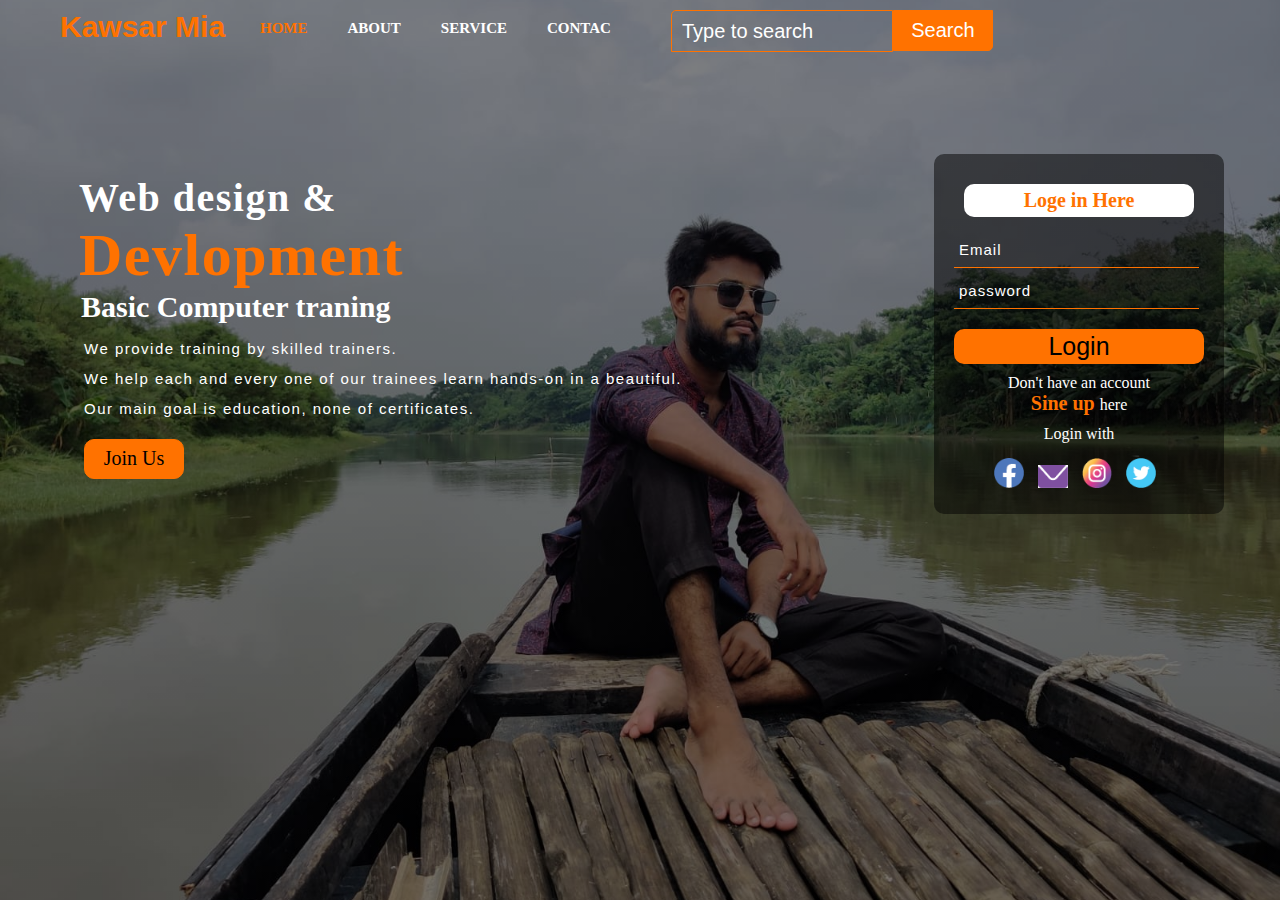
<file: index.html>
<!DOCTYPE html>
<html lang="en">
  <head>
    <meta charset="UTF-8" />
    <meta name="viewport" content="width=device-width, initial-scale=1.0" />
    <title>Kawsar-info</title>
    <link rel="stylesheet" href="stye.css" />
  </head>
  <body>
    <div class="main">
      <div class="navbar">
        <div class="icon">
          <h2 class="logo">
            Kawsar Mia
          </h2>
        </div>
        <div class="menu">
          <ul>
            <li class="home"><a href="#">HOME</a></li>
            <li><a href="about.html">ABOUT</a></li>
            <li><a href="service.html">SERVICE</a></li>
            <li><a href="contac.html">CONTAC</a></li>
          </ul>
        </div>
        <div class="search">
          <input class="srch" type="text" placeholder="Type to search" />
          <a href="#"><button class="btn">Search</button></a>
        </div>
      </div>
      <div class="container">
        <h1>Web design & <br /><span>Devlopment</span><br /></h1>
        <h2>Basic Computer traning</h2>
        <p class="pera">
          We provide training by skilled trainers. <br>
          We help each and every one of our trainees learn hands-on in a beautiful. <br>Our main goal is education, none of certificates.
        </p>
        <button class="join">
          <a href="">
            Join Us
          </a>
        </button>
        <div class="form">
          <h2>
            <p>Loge in Here</p>
          </h2>
          <input type="email" name="" id="" placeholder="Email" />
          <input type="password" name="" id="" placeholder="password" /><br />
          <button class="lnbtn"><a href="">Login</a></button>
          <p class="link">
            Don't have an account <br />
            <a href="#"> Sine up </a> here
          </p>
          <p class="lw">Login with</p>
          <div class="icon">
            <div class="ilogo">
              <a href="#"><img src="icon/facebook.png" alt="facebook"/></a>
              <a href="#"><img src="icon/gmail.png" alt="facebook"/></a>
              <a href="#"><img src="icon/instagram.png" alt="facebook"/></a>
              <a href="#"><img src="icon/twetar.png" alt="facebook"/></a>
            </div>
          </div>
        </div>
      </div>
    </div>
  </body>
</html>
</file>
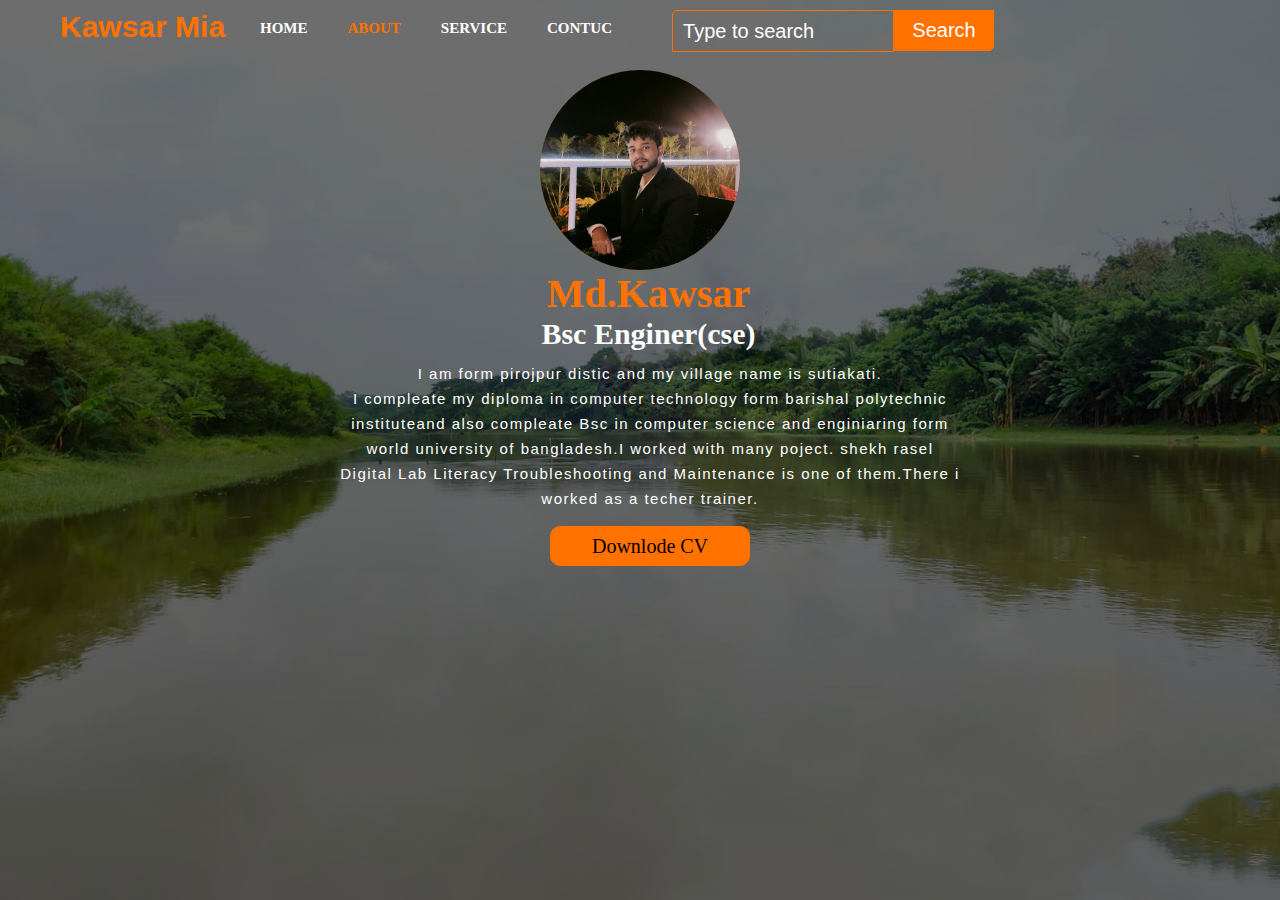
<file: about.html>
<!DOCTYPE html>
<html lang="en">
  <head>
    <meta charset="UTF-8" />
    <meta name="viewport" content="width=device-width, initial-scale=1.0" />
    <title>about</title>
    <link rel="stylesheet" href="stye_about.css" />
  </head>
  <body>
    <div class="main">
      <div class="navbar">
        <div class="icon">
          <h2 class="logo">
            Kawsar Mia
          </h2>
        </div>
        <div class="menu">
          <ul>
            <li><a href="index.html">HOME </a></li>
            <li class="about"><a href="#">ABOUT</a></li>
            <li><a href="service.html">SERVICE</a></li>
            <li><a href="contac.html">CONTUC</a></li>
          </ul>
        </div>
        <div class="search">
          <input class="srch" type="text" placeholder="Type to search" />
          <a href="#"><button class="btn">Search</button></a>
        </div>
      </div>
      <div class="container">
        <div class="info">
            <div class="img">
                <img src="img/1700483772170.jpg" alt="Profile pic">
            </div>
          <h2><span>Md.Kawsar</span><br> Bsc Enginer(cse)</h2>
          <p class="pera">
            I am form pirojpur distic and my village name is sutiakati. <br />I compleate my diploma in computer technology form barishal polytechnic instituteand also compleate Bsc in computer science and enginiaring form world university of bangladesh.I worked with many poject. shekh rasel Digital Lab Literacy Troubleshooting and Maintenance is one of them.There i worked as a techer trainer.
          </p>
          <button class="downlode">
            <a href="img/MD.Kawsar CV...-1.pdf" target="_blank">
              Downlode  CV
            </a>
          </button>
        </div>
      </div>
    </div>
  </body>
</html>
</file>
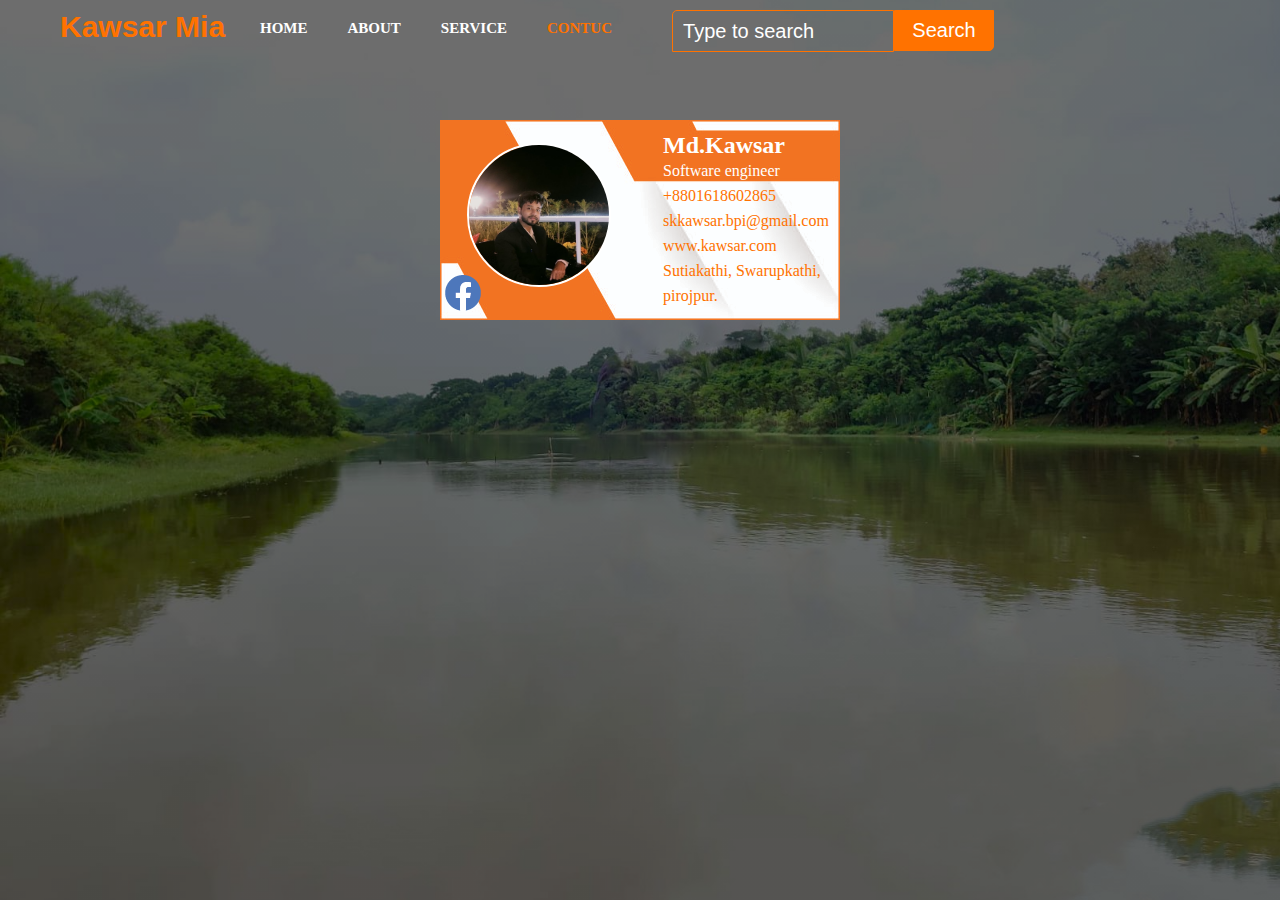
<file: contac.html>
<!DOCTYPE html>
<html lang="en">
  <head>
    <meta charset="UTF-8" />
    <meta name="viewport" content="width=device-width, initial-scale=1.0" />
    <title>about</title>
    <link rel="stylesheet" href="stye_contac.css" />
  </head>
  <body>
    <div class="main">
      <div class="navbar">
        <div class="icon">
          <h2 class="logo">
            Kawsar Mia
          </h2>
        </div>
        <div class="menu">
          <ul>
            <li><a href="index.html">HOME </a></li>
            <li><a href="about.html">ABOUT</a></li>
            <li><a href="service.html">SERVICE</a></li>
            <li class="contac"><a href="#">CONTUC</a></li>
          </ul>
        </div>
        <div class="search">
          <input class="srch" type="text" placeholder="Type to search" />
          <a href="#"><button class="btn">Search</button></a>
        </div>
      </div>
      <div class="container">
        <div class="contuc">
          
          <table class="info">
            <tr>
              <td>
                <div class="infimg">
                  <img src="img/1700483772171.jpg" alt="" width="200px" />
                </div>
              </td>
              <td>
                <ul class="contucs">
                  <li>
                    <div class="name">
                      <h2>Md.Kawsar</h2>
                      Software engineer
                    </div>
                  </li>
                  <li class="number">+8801618602865</li>
                  <li class="gmail">skkawsar.bpi@gmail.com</li>
                  <li class="web">www.kawsar.com</li>
                  <li class="address">Sutiakathi, Swarupkathi, pirojpur.</li>
                </ul>
              </td>
            </tr>
            
          </table>
          <div class="fb">
            <a href="https://www.facebook.com/Kawsar23mia/" target="_blank"><img src="icon/facebook.png" alt="facebook"></a>
          </div>
        </div>
      </div>
    </div>
  </body>
</html>
</file>
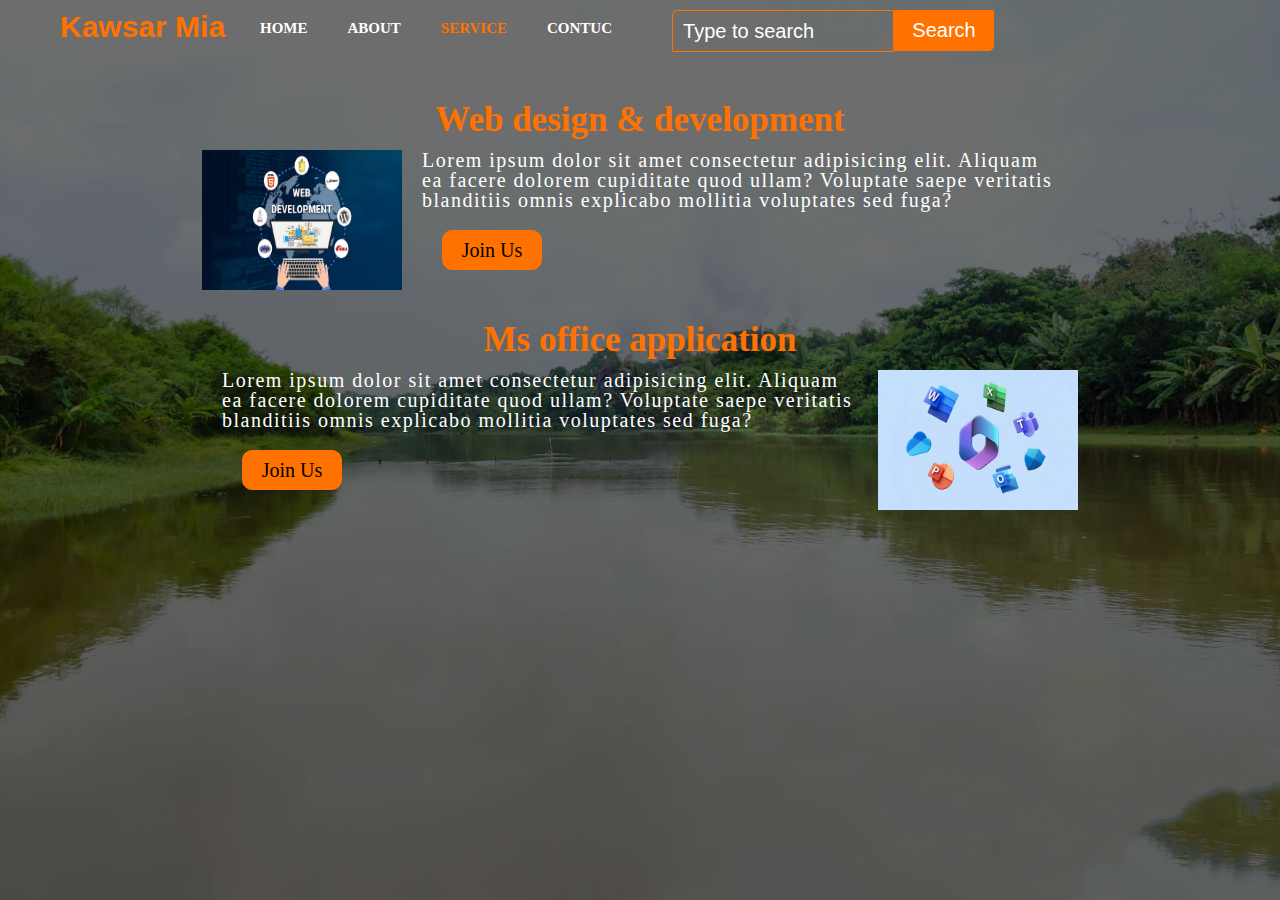
<file: service.html>
<!DOCTYPE html>
<html lang="en">
  <head>
    <meta charset="UTF-8" />
    <meta name="viewport" content="width=device-width, initial-scale=1.0" />
    <title>about</title>
    <link rel="stylesheet" href="stye_service.css" />
  </head>
  <body>
    <div class="main">
      <div class="navbar">
        <div class="icon">
          <h2 class="logo">
            Kawsar Mia
          </h2>
        </div>
        <div class="menu">
          <ul>
            <li><a href="index.html">HOME </a></li>
            <li ><a href="about.html">ABOUT</a></li>
            <li class="service"><a href="#">SERVICE</a></li>
            <li class="contac"><a href="contac.html">CONTUC</a></li>
          </ul>
        </div>
        <div class="search">
          <input class="srch" type="text" placeholder="Type to search" />
          <a href="#"><button class="btn">Search</button></a>
        </div>
      </div>

      <div class="container">
        <div class="card">
          <h2>Web design & development</h2>
          <div class="card-item">
            <img src="img/web.jpg" alt="web img">
            <div class="lins">
              <p>Lorem ipsum dolor sit amet consectetur adipisicing elit. Aliquam ea facere dolorem cupiditate quod ullam? Voluptate saepe veritatis blanditiis omnis explicabo mollitia voluptates sed fuga?</p>
              <button class="join">
                <a href="">
                  Join Us
                </a>
              </button>
            </div>
          </div>
        </div>
        <div class="card card2">
          <h2> Ms office application</h2>
          <div class="card-item">
            <div class="lins">
              <p>Lorem ipsum dolor sit amet consectetur adipisicing elit. Aliquam ea facere dolorem cupiditate quod ullam? Voluptate saepe veritatis blanditiis omnis explicabo mollitia voluptates sed fuga?</p>
              <button class="join">
                <a href="">
                  Join Us
                </a>
              </button>
            </div>
            <img src="img/office.jpg" alt="office img">
          </div>
        </div>
      </div>
      
        </div>
      </div>
    </div>
  </body>
</html>
</file>
<file: stye.css>
* {
  margin: 0;
  padding: 0;
}
.main {
  width: 100%;
  background: linear-gradient(
      to top,
      rgba(0, 0, 0, 0.5) 50%,
      rgba(0, 0, 0, 0.5) 50%
    ),
    url(bg.jpg);
  background-position: center;
  background-size: cover;
  height: 100vh;
}
.navbar {
  width: 1200px;
  height: 70px;
  margin: auto;
}
.icon {
  width: 200px;
  height: 70px;
  float: left;
}
.logo {
  color: #ff7200;
  font-size: 30px;
  font-family: Arial;
  float: left;
  padding-left: 20px;
  padding-top: 10px;
}
.manu {
  width: 400px;
  height: 70px;
  float: left;
}
.menu ul {
  float: left;
  display: flex;
  justify-content: center;
  align-items: center;
}
.menu ul li {
  list-style: none;
  margin: 20px 20px;
  font-size: 15px;
}
.menu ul li a {
  text-decoration: none;
  color: #fff;
  font-weight: bold;
  transition: 0.3s ease-in-out;
}
.menu ul li a:hover {
  color: #ff7200;
}
.menu ul .home a {
  color: #ff7200;
}
.search {
  width: 400px;
  float: left;
  margin-left: 20px;
}
.srch {
  width: 200px;
  height: 20px;
  color: #fff;
  /* font-weight: bold; */
  border: 1px solid #ff7200;
  font-family: "Times New Roman";
  font-size: 20px;
  padding: 10px;
  float: left;
  margin: 10px 0px 0px 20px;
  border-radius: 5px 0px 0px;
  background: transparent;
}
.btn {
  width: 100px;
  height: 41px;
  margin-top: 10px;
  border: 1px solid #ff7200;
  background: #ff7200;
  color: #fff;
  font-size: 20px;
  font-family: Arial;
  border-bottom-right-radius: 5px;
  cursor: pointer;
  transform: 0.4s ease-in;
}
.btn:hover {
  background: #df6603;
}
.srch:focus {
  outline: none;
}
::placeholder {
  color: #fff;
  font-family: Arial;
}
.container {
  width: 90vw;
  height: auto;
  margin: auto;
  position: relative;
  color: #fff;
}
.container .pera {
  padding: 10px 0px 15px 20px;
  font-size: 15px;
  font-family: Arial;
  letter-spacing: 1.5px;
  line-height: 30px;
}
.container h1 {
  font-family: "Times New Roman";
  font-size: 40px;
  padding-left: 15px;
  margin-top: 9%;
  letter-spacing: 1.5px;
}
.container span {
  color: #ff7200;
  font-size: 60px;
}
.container h2 {
  font-size: 30px;
  padding-left: 17px;
}
.container .join {
  width: 100px;
  height: 40px;

  font-family: unset;
  background: #ff7200;
  border-radius: 10px;
  border: 1px solid #ff7200;

  margin-left: 20px;
  cursor: pointer;
  transition: 0.4s ease-in;
}
.container a {
  text-decoration: none;
  color: #000;
  font-size: 20px;
}
.container .join:hover {
  background: #fff;
}
.join a:hover {
  color: #ff7200;
}
.form {
  height: 320px;
  width: 250px;
  background: linear-gradient(
    to top,
    rgba(0, 0, 0, 0.5) 50%,
    rgba(0, 0, 0, 0.5) 50%
  );
  position: absolute;
  top: -20px;
  left: 870px;
  border-radius: 10px;
  padding: 20px;
}
.form h2 {
  color: #ff7200;
  background: #fff;
  font-size: 20px;
  text-align: center;
  border-radius: 10px;
  width: 220px;
  padding: 5px;
  margin: 10px;
}
.form input {
  width: 240px;
  height: 35px;
  background: transparent;
  color: #fff;
  border: none;
  border-bottom: 1px solid #ff7200;
  font-size: 15px;
  letter-spacing: 1px;
  padding-left: 5px;
  margin-top: 5px;
}
.form input:focus {
  outline: none;
}
.form .lnbtn {
  width: 250px;
  height: 35px;
  margin: 20px auto auto auto;
  background: #ff7200;
  border: none;
  border-radius: 10px;
  cursor: pointer;
  transition: 0.4s ease;
}
.lnbtn a {
  text-decoration: none;
  color: #000;
  font-size: 25px;
  font-family: Arial;
}
.form .lnbtn:hover {
  background: #fff;
}
.link {
  text-align: center;
  margin: 10px;
}
.link a {
  text-transform: none;
  color: #ff7200;
  font-weight: bold;
}
.form .lw {
  text-align: center;
}
.form .ilogo {
  width: 250px;
  margin: 10px auto auto 35px;
}
.form .ilogo a img {
  width: 30px;
  padding: 5px;
}
@media screen and (max-width: 970px) {
  .navbar {
    display: flex;
    flex-direction: column;
    width: 350px;
    height: 143px;
    margin: auto;
  }
  .menu ul li {
    list-style: none;
    margin: 20px 15px;
    font-size: 15px;
  }
  .logo {
    width: 300px;
    margin: auto;
    text-align: center;
  }
  .search {
    width: 362px;
    float: left;
    margin-left: 45px;
  }
  .srch {
    width: 150px;
    height: 10px;
    font-size: 15px;
  }
  .btn {
    width: 60px;
    height: 31px;
    font-size: 15px;
  }
  /* heder */
  .container h1 {
    margin-top: 5%;
    font-size: 30px;
  }
  .container span {
    font-size: 40px;
  }

  .container .pera {
    font-size: 15px;
    line-height: 25px;
    letter-spacing: 1px;
  }
  .container .join {
    width: 80px;
    height: 30px;
    font-size: 15px;
  }
  .container a {
    font-size: 15px;
  }
  .form {
    position: unset;
    width: 250px;
    margin: 15px auto;
  }
}
</file>
<file: stye_about.css>
* {
  margin: 0;
  padding: 0;
}
.main {
  width: 100%;
  background: linear-gradient(
      to top,
      rgba(0, 0, 0, 0.5) 50%,
      rgba(0, 0, 0, 0.5) 50%
    ),
    url(bg2.jpg);
  background-position: center;
  background-size: cover;
  height: 100vh;
}
.navbar {
  width: 1200px;
  height: 70px;
  margin: auto;
}
.icon {
  width: 200px;
  height: 70px;
  float: left;
}
.logo {
  color: #ff7200;
  font-size: 30px;
  font-family: Arial;
  float: left;
  padding-left: 20px;
  padding-top: 10px;
}
.manu {
  width: 400px;
  height: 70px;
  float: left;
}
.menu ul {
  float: left;
  display: flex;
  justify-content: center;
  align-items: center;
}
.menu ul li {
  list-style: none;
  margin: 20px 20px;
  font-size: 15px;
}
.menu ul li a {
  text-decoration: none;
  color: #fff;
  font-weight: bold;
  transition: 0.3s ease-in-out;
}
.menu ul .about a{
  color: #ff7200;
}
.menu ul li a:hover {
  color: #ff7200;
}
.search {
  width: 400px;
  float: left;
  margin-left: 20px;
}
.srch {
  width: 200px;
  height: 20px;
  color: #fff;
  /* font-weight: bold; */
  border: 1px solid #ff7200;
  font-family: "Times New Roman";
  font-size: 20px;
  padding: 10px;
  float: left;
  margin: 10px 0px 0px 20px;
  border-radius: 5px 0px 0px;
  background: transparent;
}
.btn {
  width: 100px;
  height: 41px;
  margin-top: 10px;
  border: 1px solid #ff7200;
  background: #ff7200;
  color: #fff;
  font-size: 20px;
  font-family: Arial;
  border-bottom-right-radius: 5px;
  cursor: pointer;
  transform: 0.4s ease-in;
}
.btn:hover {
  background: #df6603;
}
.srch:focus {
  outline: none;
}
::placeholder {
  color: #fff;
  font-family: Arial;
}
.container {
  width: 95vw;
  height: auto;
  margin: auto;
  position: relative;
  color: #fff;
}
.info{
  width: 50vw;
  height: auto;
  margin: auto;
  position: relative;
  color: #fff;
  text-align: center;
}
.info  .img{
width: 200px;
height: 200px;
margin: auto;
border-radius: 50%;
background-color: #df6603;
overflow: hidden;
}
.info  .img img{
  width: 300px;
  position: relative;
  top: -100px;
  left: -54px;
}
.container .pera {
  padding: 10px 0px 15px 20px;
  font-size: 15px;
  font-family: Arial;
  letter-spacing: 1.5px;
  line-height: 25px;
}
.container h1 {
  font-family: "Times New Roman";
  font-size: 40px;
  padding-left: 15px;
  margin-top: 9%;
  letter-spacing: 1.5px;
}
.container span {
  color: #ff7200;
  font-size: 40px;
}
.container h2 {
  font-size: 30px;
  padding-left: 17px;
}
.container .downlode {
  width: 200px;
  height: 40px;

  font-family: unset;
  background: #ff7200;
  border-radius: 10px;
  border: 1px solid #ff7200;

  margin-left: 20px;
  cursor: pointer;
  transition: 0.4s ease-in;
}
.container a {
  text-decoration: none;
  color: #000;
  font-size: 20px;
}
.container .downlode:hover {
  background: #fff;
}
.downlode a:hover {
  color: #ff7200;
}
@media screen and (max-width: 970px) {
  .navbar {
    display: flex;
    flex-direction: column;
    width: 350px;
    height: 143px;
    margin: auto;
  }
  .menu ul li {
    list-style: none;
    margin: 20px 15px;
    font-size: 15px;
  }
  .logo {
    width: 300px;
    margin: auto;
    text-align: center;
  }
  .search {
    width: 362px;
    float: left;
    margin-left: 45px;
  }
  .srch {
    width: 150px;
    height: 10px;
    font-size: 15px;
  }
  .btn {
    width: 60px;
    height: 31px;
    font-size: 15px;
  }
  /* header */
  .info .img {
    width: 150px;
    height: 150px;
    margin: 20px auto;
}
.info .img img {
  width: 300px;
  position: relative;
  top: -110px;
  left: -83px;
}
.container h2 {
  font-size: 20px;
  padding-left:0px;
}
.container .pera {
  padding: 0px;
  font-size: 13px;
  left: 1px;
  line-height: 20px;
}
.container .downlode{
  margin: 15px auto;
}
.container span {
  font-size: 30px;
}

}
</file>
<file: stye_contac.css>
* {
  margin: 0;
  padding: 0;
}
.main {
  width: 100%;
  background: linear-gradient(
      to top,
      rgba(0, 0, 0, 0.5) 50%,
      rgba(0, 0, 0, 0.5) 50%
    ),
    url(bg2.jpg);
  background-position: center;
  background-size: cover;
  height: 100vh;
}
.navbar {
  width: 1200px;
  height: 70px;
  margin: auto;
}
.icon {
  width: 200px;
  height: 70px;
  float: left;
}
.logo {
  color: #ff7200;
  font-size: 30px;
  font-family: Arial;
  float: left;
  padding-left: 20px;
  padding-top: 10px;
}
.manu {
  width: 400px;
  height: 70px;
  float: left;
}
.menu ul {
  float: left;
  display: flex;
  justify-content: center;
  align-items: center;
}
.menu ul li {
  list-style: none;
  margin: 20px 20px;
  font-size: 15px;
}
.menu ul li a {
  text-decoration: none;
  color: #fff;
  font-weight: bold;
  transition: 0.3s ease-in-out;
}
.menu ul .contac a {
  color: #ff7200;
}
.menu ul li a:hover {
  color: #ff7200;
}
.search {
  width: 400px;
  float: left;
  margin-left: 20px;
}
.srch {
  width: 200px;
  height: 20px;
  color: #fff;
  /* font-weight: bold; */
  border: 1px solid #ff7200;
  font-family: "Times New Roman";
  font-size: 20px;
  padding: 10px;
  float: left;
  margin: 10px 0px 0px 20px;
  border-radius: 5px 0px 0px;
  background: transparent;
}
.btn {
  width: 100px;
  height: 41px;
  margin-top: 10px;
  border: 1px solid #ff7200;
  background: #ff7200;
  color: #fff;
  font-size: 20px;
  font-family: Arial;
  border-bottom-right-radius: 5px;
  cursor: pointer;
  transform: 0.4s ease-in;
}
.btn:hover {
  background: #df6603;
}
.srch:focus {
  outline: none;
}
::placeholder {
  color: #fff;
  font-family: Arial;
}

.container {
  width: 100vw;
  margin: 50px auto;
}
.contuc {
  width: 400px;
  height: 200px;
  margin: auto;
  background: url(./img/mailsig1-01.jpg);
}
.info {
  width: 400px;
  height: 200px;
}
.infimg {
  width: 140px;
  height: 140px;
  overflow: hidden;
  border-radius: 50%;
  border: 2px solid #fff;
  margin: auto auto 10px 25px;
}
.infimg img {
  position: relative;
  top: -55px;
  left: -33px;
}
.contucs li {
  list-style: none;
  padding-left: 50px;
  line-height: 25px;
  color: #ff7200;
}
.contucs li .name {
  color: #fff;
}
.fb {
  text-align: left;
  position: relative;
  top: -45px;
  left: 5px;
}
.fb a img:hover {
  border: 2px solid #ff7200;
  border-radius: 50%;
}
@media screen and (max-width: 970px) {
  .navbar {
    display: flex;
    flex-direction: column;
    width: 350px;
    height: 143px;
    margin: auto;
  }
  .menu ul li {
    list-style: none;
    margin: 20px 15px;
    font-size: 15px;
  }
  .logo {
    width: 300px;
    margin: auto;
    text-align: center;
  }
  .search {
    width: 362px;
    float: left;
    margin-left: 45px;
  }
  .srch {
    width: 150px;
    height: 10px;
    font-size: 15px;
  }
  .btn {
    width: 60px;
    height: 31px;
    font-size: 15px;
  }
  /* heder */
}

@media screen and (max-width: 410px) {
  .contuc {
    width: 400px;
  }
  .info {
    width: 350px;
  }
  .infimg {
    margin: auto auto 30px 10px;
  }
  .infimg img {
    top: -42px;
    left: -10px;
    width: 160px;
  }
  .contucs li {
    padding-left: 10px;
  }
  .contucs li .name {
    padding-left: 30px;
  }
}
</file>
<file: stye_service.css>
* {
  margin: 0;
  padding: 0;
}
.main {
  width: 100%;
  background: linear-gradient(
      to top,
      rgba(0, 0, 0, 0.5) 50%,
      rgba(0, 0, 0, 0.5) 50%
    ),
    url(bg2.jpg);
  background-position: center;
  background-size: cover;
  height: 100vh;
}
.navbar {
  width: 1200px;
  height: 70px;
  margin: auto;
}
.icon {
  width: 200px;
  height: 70px;
  float: left;
}
.logo {
  color: #ff7200;
  font-size: 30px;
  font-family: Arial;
  float: left;
  padding-left: 20px;
  padding-top: 10px;
}
.manu {
  width: 400px;
  height: 70px;
  float: left;
}
.menu ul {
  float: left;
  display: flex;
  justify-content: center;
  align-items: center;
}
.menu ul li {
  list-style: none;
  margin: 20px 20px;
  font-size: 15px;
}
.menu ul li a {
  text-decoration: none;
  color: #fff;
  font-weight: bold;
  transition: 0.3s ease-in-out;
}
.menu ul .service a {
  color: #ff7200;
}
.menu ul li a:hover {
  color: #ff7200;
}
.search {
  width: 400px;
  float: left;
  margin-left: 20px;
}
.srch {
  width: 200px;
  height: 20px;
  color: #fff;
  /* font-weight: bold; */
  border: 1px solid #ff7200;
  font-family: "Times New Roman";
  font-size: 20px;
  padding: 10px;
  float: left;
  margin: 10px 0px 0px 20px;
  border-radius: 5px 0px 0px;
  background: transparent;
}
.btn {
  width: 100px;
  height: 41px;
  margin-top: 10px;
  border: 1px solid #ff7200;
  background: #ff7200;
  color: #fff;
  font-size: 20px;
  font-family: Arial;
  border-bottom-right-radius: 5px;
  cursor: pointer;
  transform: 0.4s ease-in;
}
.btn:hover {
  background: #df6603;
}
.srch:focus {
  outline: none;
}
::placeholder {
  color: #fff;
  font-family: Arial;
}

.container {
  width: 100%;
  margin: 30px auto;
}
.card {
  width: 70vw;
  height: 220px;
  margin: auto;
}
.card h2 {
  color: #ff7200;
  font-size: 35px;
  text-align: center;
}
.card-item {
  display: flex;
  padding: 10px;
}
.card-item img {
  width: 200px;
}
.card-item .lins {
  padding: 0px 20px;
  color: #fff;
  font-size: 20px;
  letter-spacing: 1.5px;
  line-height: 20px;
}
.lins .join{
  width: 100px;
  height: 40px;
  font-family: unset;
  background: #ff7200;
  border-radius: 10px;
  border: 1px solid #ff7200;
  margin: 20px;
  cursor: pointer;
  transition: 0.4s ease-in;
}
.lins .join a {
  text-decoration: none;
  color: #000;
  font-size: 20px;
}
.lins .join:hover {
  background: #fff;
}
.lins .joina:hover {
  color: #ff7200;
}
@media screen and (max-width: 970px) {
  .navbar {
    display: flex;
    flex-direction: column;
    width: 350px;
    height: 143px;
    margin: auto;
  }
  .menu ul li {
    list-style: none;
    margin: 20px 15px;
    font-size: 15px;
  }
  .logo {
    width: 300px;
    margin: auto;
    text-align: center;
  }
  .search {
    width: 362px;
    float: left;
    margin-left: 45px;
  }
  .srch {
    width: 150px;
    height: 10px;
    font-size: 15px;
  }
  .btn {
    width: 60px;
    height: 31px;
    font-size: 15px;
  }

  .card-item{
    flex-direction: column;
  }
  .card h2 {
    font-size: 20px;
}
.card-item img {
  width: 160px;
}
.card-item .lins {
  padding: 0px;
  color: #fff;
  font-size: 15px;
  letter-spacing: 1px;
  line-height: 15px;
}
.lins .join {
  width: 62px;
  height: 25px;
}
.lins .join a {
  font-size: 14px;
}
.card {
  height: auto; 
}
.card2 .card-item .lins{
  order: 2;
}
.card2 .card-item img{
  order: 0;
}


}
</file>
